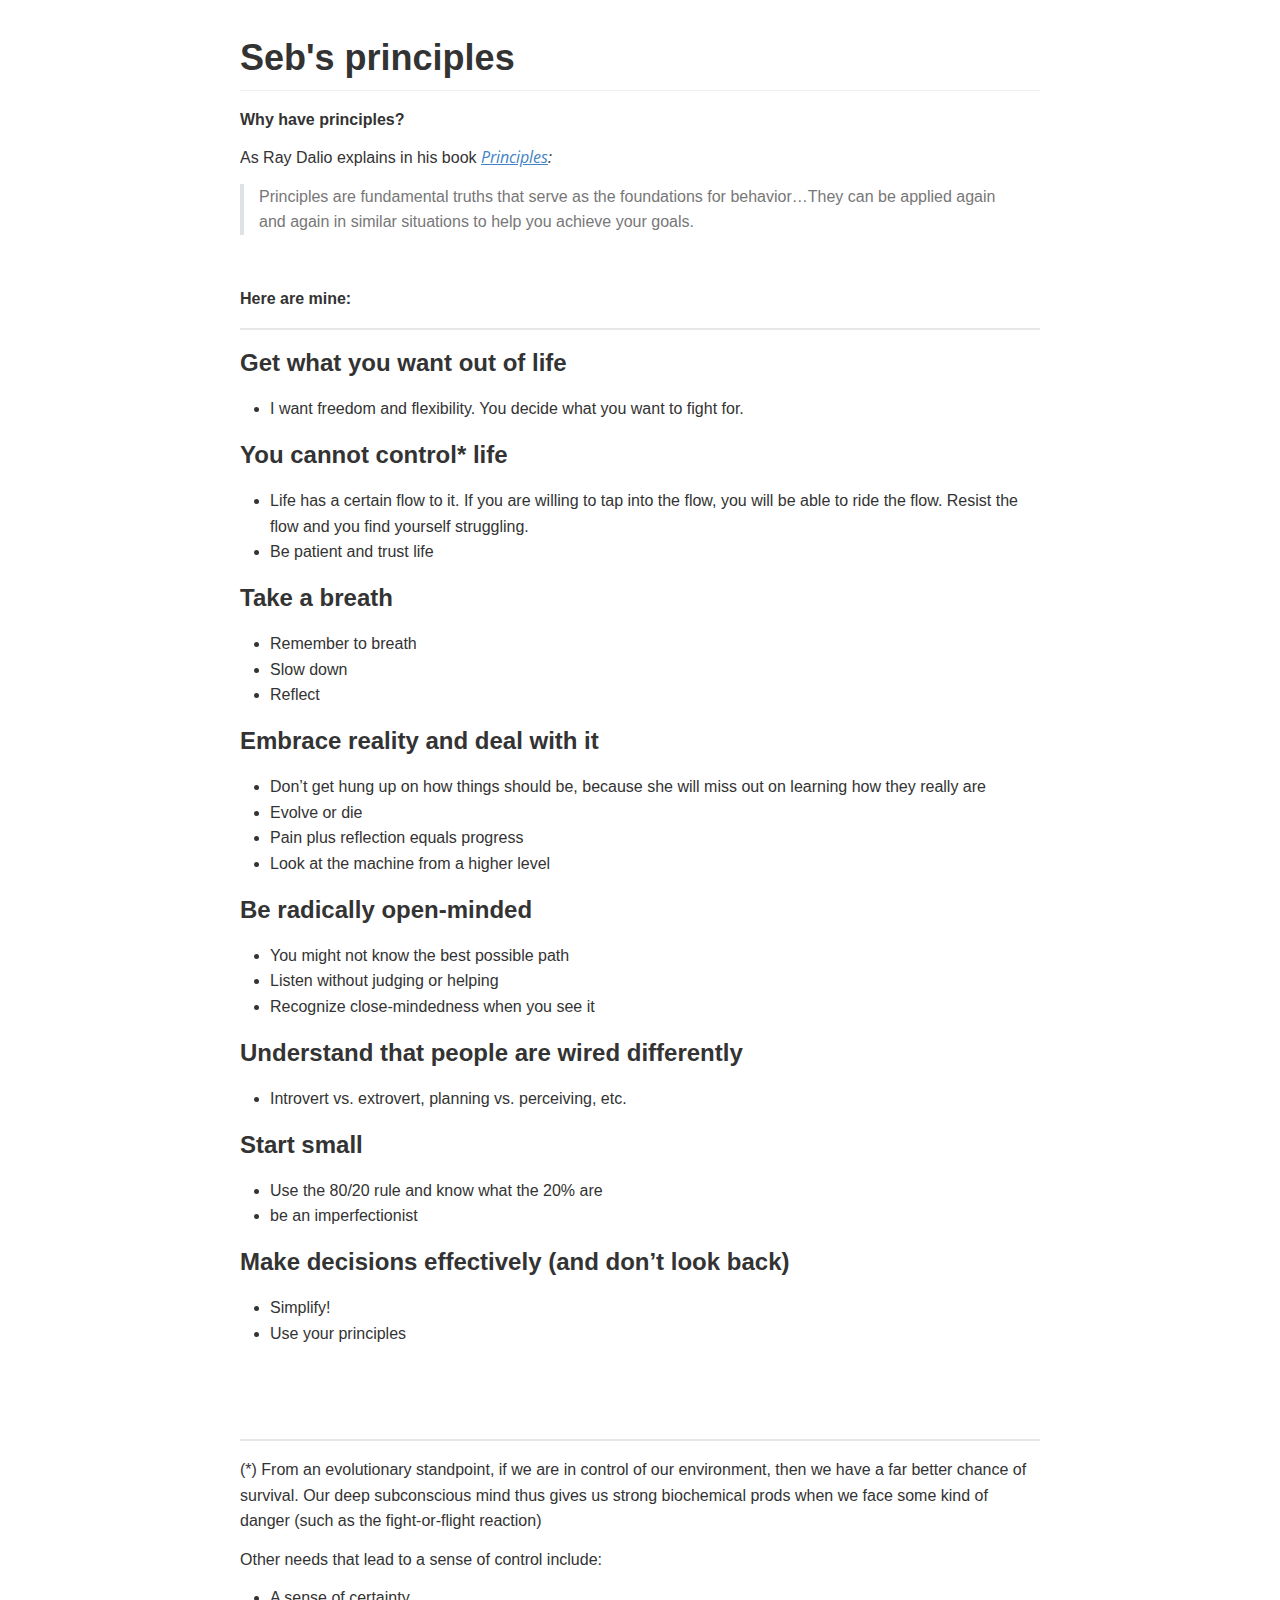
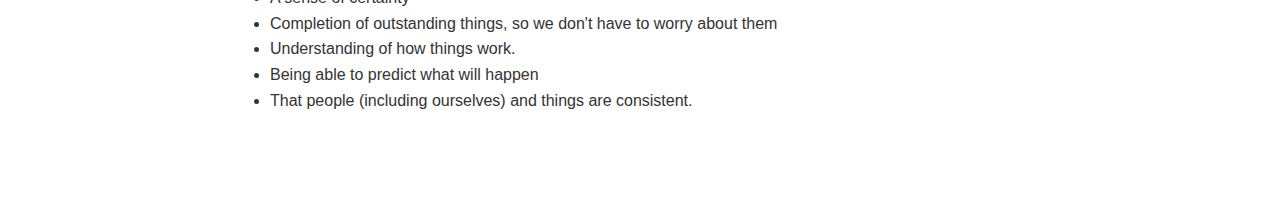
<file: principles.html>
<!doctype html>
<html>
<head>
<meta charset='UTF-8'><meta name='viewport' content='width=device-width initial-scale=1'>
<title>principles</title><link href='https://fonts.googleapis.com/css?family=Open+Sans:400italic,700italic,700,400&subset=latin,latin-ext' rel='stylesheet' type='text/css' /><style type='text/css'>html {overflow-x: initial !important;}:root { --bg-color: #ffffff; --text-color: #333333; --select-text-bg-color: #B5D6FC; --select-text-font-color: auto; }
html { font-size: 14px; background-color: var(--bg-color); color: var(--text-color); font-family: "Helvetica Neue", Helvetica, Arial, sans-serif; -webkit-font-smoothing: antialiased; }
body { margin: 0px; padding: 0px; height: auto; bottom: 0px; top: 0px; left: 0px; right: 0px; font-size: 1rem; line-height: 1.42857143; overflow-x: hidden; background-image: inherit; background-size: inherit; background-attachment: inherit; background-origin: inherit; background-clip: inherit; background-color: inherit; background-position: inherit inherit; background-repeat: inherit inherit; }
a.url { word-break: break-all; }
a:active, a:hover { outline: 0px; }
.in-text-selection, ::selection { text-shadow: none; background: var(--select-text-bg-color); color: var(--select-text-font-color); }
#write { margin: 0px auto; height: auto; width: inherit; word-break: normal; word-wrap: break-word; position: relative; padding-bottom: 70px; white-space: pre-wrap; overflow-x: visible; }
.first-line-indent #write p .md-line { text-indent: 0px; }
.first-line-indent #write li, .first-line-indent #write p, .first-line-indent #write p .md-line:first-child { text-indent: 2em; }
.for-image #write { padding-left: 8px; padding-right: 8px; }
body.typora-export { padding-left: 30px; padding-right: 30px; }
@media screen and (max-width: 500px) { 
  body.typora-export { padding-left: 0px; padding-right: 0px; }
  .CodeMirror-sizer { margin-left: 0px !important; }
  .CodeMirror-gutters { display: none !important; }
}
#write > blockquote:first-child, #write > div:first-child, #write > figure:first-child, #write > ol:first-child, #write > p:first-child, #write > pre:first-child, #write > ul:first-child { margin-top: 30px; }
#write li > figure:first-child { margin-top: -20px; }
#write ol, #write ul { position: relative; }
img { max-width: 100%; vertical-align: middle; }
button, input, select, textarea { color: inherit; font-family: inherit; font-size: inherit; font-style: inherit; font-variant-caps: inherit; font-weight: inherit; font-stretch: inherit; line-height: inherit; }
input[type="checkbox"], input[type="radio"] { line-height: normal; padding: 0px; }
*, ::after, ::before { box-sizing: border-box; }
#write h1, #write h2, #write h3, #write h4, #write h5, #write h6, #write p, #write pre { width: inherit; }
#write h1, #write h2, #write h3, #write h4, #write h5, #write h6, #write p { position: relative; }
h1, h2, h3, h4, h5, h6 { break-after: avoid-page; break-inside: avoid; orphans: 2; }
p { orphans: 4; }
h1 { font-size: 2rem; }
h2 { font-size: 1.8rem; }
h3 { font-size: 1.6rem; }
h4 { font-size: 1.4rem; }
h5 { font-size: 1.2rem; }
h6 { font-size: 1rem; }
h1, h2, h3, h4, h5, h6 { margin-top: 1rem; margin-bottom: 1rem; }
p { -webkit-margin-before: 1rem; -webkit-margin-after: 1rem; -webkit-margin-start: 0px; -webkit-margin-end: 0px; }
.mathjax-block { margin-top: 0px; margin-bottom: 0px; -webkit-margin-before: 0px; -webkit-margin-after: 0px; }
.hidden { display: none; }
.md-blockmeta { color: rgb(204, 204, 204); font-weight: 700; font-style: italic; }
a { cursor: pointer; }
sup.md-footnote { padding: 2px 4px; background-color: rgba(238, 238, 238, 0.701961); color: rgb(85, 85, 85); border-top-left-radius: 4px; border-top-right-radius: 4px; border-bottom-right-radius: 4px; border-bottom-left-radius: 4px; cursor: pointer; }
sup.md-footnote a, sup.md-footnote a:hover { color: inherit; text-transform: inherit; text-decoration: inherit; }
#write input[type="checkbox"] { cursor: pointer; width: inherit; height: inherit; }
figure { overflow-x: auto; margin: 1.2em 0px; max-width: calc(100% + 16px); padding: 0px; }
figure > table { margin: 0px !important; }
tr { break-inside: avoid; break-after: auto; }
thead { display: table-header-group; }
table { border-collapse: collapse; border-spacing: 0px; width: 100%; overflow: auto; break-inside: auto; text-align: left; }
table.md-table td { min-width: 80px; }
.CodeMirror-gutters { border-right-width: 0px; background-color: inherit; }
.CodeMirror { text-align: left; }
.CodeMirror-placeholder { opacity: 0.3; }
.CodeMirror pre { padding: 0px 4px; }
.CodeMirror-lines { padding: 0px; }
div.hr:focus { cursor: none; }
pre { white-space: pre-wrap; }
pre.contain-cm { white-space: normal; }
.CodeMirror-gutters { margin-right: 4px; }
.md-fences { font-size: 0.9rem; display: block; break-inside: avoid; text-align: left; overflow: visible; white-space: pre; background-image: inherit; background-size: inherit; background-attachment: inherit; background-origin: inherit; background-clip: inherit; background-color: inherit; position: relative !important; background-position: inherit inherit; background-repeat: inherit inherit; }
.md-diagram-panel { width: 100%; margin-top: 10px; text-align: center; padding-top: 0px; padding-bottom: 8px; overflow-x: auto; }
.md-fences.mock-cm { white-space: pre-wrap; }
.show-fences-line-number .md-fences { padding-left: 0px; }
.show-fences-line-number .md-fences.mock-cm { padding-left: 40px; }
.CodeMirror-line { break-inside: avoid; }
.footnotes { opacity: 0.8; font-size: 0.9rem; margin-top: 1em; margin-bottom: 1em; }
.footnotes + .footnotes { margin-top: 0px; }
.md-reset { margin: 0px; padding: 0px; border: 0px; outline: 0px; vertical-align: top; text-decoration: none; text-shadow: none; float: none; position: static; width: auto; height: auto; white-space: nowrap; cursor: inherit; line-height: normal; font-weight: 400; text-align: left; box-sizing: content-box; direction: ltr; background-position: 0px 0px; background-repeat: initial initial; }
li div { padding-top: 0px; }
blockquote { margin: 1rem 0px; }
li .mathjax-block, li p { margin: 0.5rem 0px; }
li { margin: 0px; position: relative; }
blockquote > :last-child { margin-bottom: 0px; }
blockquote > :first-child, li > :first-child { margin-top: 0px; }
.footnotes-area { color: rgb(136, 136, 136); margin-top: 0.714rem; padding-bottom: 0.143rem; white-space: normal; }
.footnote-line { white-space: pre-wrap; }
@media print { 
  body, html { border: 1px solid transparent; height: 99%; break-after: avoid-page; break-before: avoid-page; }
  #write { margin-top: 0px; border-color: transparent !important; }
  .typora-export * { -webkit-print-color-adjust: exact; }
  html.blink-to-pdf { font-size: 13px; }
  .typora-export #write { padding-left: 1cm; padding-right: 1cm; padding-bottom: 0px; break-after: avoid-page; }
  .typora-export #write::after { height: 0px; }
  @page { margin: 20mm 0px; }
}
.footnote-line { margin-top: 0.714em; font-size: 0.7em; }
a img, img a { cursor: pointer; }
pre.md-meta-block { font-size: 0.8rem; min-height: 0.8rem; white-space: pre-wrap; background-color: rgb(204, 204, 204); display: block; overflow-x: hidden; background-position: initial initial; background-repeat: initial initial; }
p > img:only-child { display: block; margin: auto; }
.md-line > .md-image:only-child, p > .md-image:only-child { display: inline-block; width: 100%; text-align: center; }
#write .MathJax_Display { margin: 0.8em 0px 0px; }
.mathjax-block { white-space: pre; overflow: hidden; width: 100%; }
p + .mathjax-block { margin-top: -1.143rem; }
.mathjax-block:not(:empty)::after { display: none; }
[contenteditable="true"]:active, [contenteditable="true"]:focus { outline: 0px; box-shadow: none; }
.md-task-list-item { position: relative; list-style-type: none; }
.task-list-item.md-task-list-item { padding-left: 0px; }
.md-task-list-item > input { position: absolute; top: 0px; left: 0px; margin-left: -1.2em; margin-top: calc(1em - 10px); }
.math { font-size: 1rem; }
.md-toc { min-height: 3.58rem; position: relative; font-size: 0.9rem; border-top-left-radius: 10px; border-top-right-radius: 10px; border-bottom-right-radius: 10px; border-bottom-left-radius: 10px; }
.md-toc-content { position: relative; margin-left: 0px; }
.md-toc-content::after, .md-toc::after { display: none; }
.md-toc-item { display: block; color: rgb(65, 131, 196); }
.md-toc-item a { text-decoration: none; }
.md-toc-inner:hover { }
.md-toc-inner { display: inline-block; cursor: pointer; }
.md-toc-h1 .md-toc-inner { margin-left: 0px; font-weight: 700; }
.md-toc-h2 .md-toc-inner { margin-left: 2em; }
.md-toc-h3 .md-toc-inner { margin-left: 4em; }
.md-toc-h4 .md-toc-inner { margin-left: 6em; }
.md-toc-h5 .md-toc-inner { margin-left: 8em; }
.md-toc-h6 .md-toc-inner { margin-left: 10em; }
@media screen and (max-width: 48em) { 
  .md-toc-h3 .md-toc-inner { margin-left: 3.5em; }
  .md-toc-h4 .md-toc-inner { margin-left: 5em; }
  .md-toc-h5 .md-toc-inner { margin-left: 6.5em; }
  .md-toc-h6 .md-toc-inner { margin-left: 8em; }
}
a.md-toc-inner { font-size: inherit; font-style: inherit; font-weight: inherit; line-height: inherit; }
.footnote-line a:not(.reversefootnote) { color: inherit; }
.md-attr { display: none; }
.md-fn-count::after { content: "."; }
code, pre, tt { font-family: var(--monospace); }
.md-comment { color: rgb(162, 127, 3); opacity: 0.8; font-family: var(--monospace); }
code { text-align: left; }
a.md-print-anchor { border: none !important; display: inline-block !important; position: absolute !important; width: 1px !important; right: 0px !important; outline: 0px !important; text-shadow: initial !important; background-position: 0px 0px !important; background-repeat: initial initial !important; }
.md-inline-math .MathJax_SVG .noError { display: none !important; }
.mathjax-block .MathJax_SVG_Display { text-align: center; margin: 1em 0px; position: relative; text-indent: 0px; max-width: none; max-height: none; min-height: 0px; min-width: 100%; width: auto; display: block !important; }
.MathJax_SVG_Display, .md-inline-math .MathJax_SVG_Display { width: auto; margin: inherit; display: inline-block !important; }
.MathJax_SVG .MJX-monospace { font-family: monospace; }
.MathJax_SVG .MJX-sans-serif { font-family: sans-serif; }
.MathJax_SVG { display: inline; font-style: normal; font-weight: 400; line-height: normal; zoom: 90%; text-indent: 0px; text-align: left; text-transform: none; letter-spacing: normal; word-spacing: normal; word-wrap: normal; white-space: nowrap; float: none; direction: ltr; max-width: none; max-height: none; min-width: 0px; min-height: 0px; border: 0px; padding: 0px; margin: 0px; }
.MathJax_SVG * { transition: none; }
.os-windows.monocolor-emoji .md-emoji { font-family: "Segoe UI Symbol", sans-serif; }
.md-diagram-panel > svg { max-width: 100%; }
[lang="flow"] svg, [lang="mermaid"] svg { max-width: 100%; }
[lang="mermaid"] .node text { font-size: 1rem; }
table tr th { border-bottom-width: 0px; }


:root {
    --side-bar-bg-color: #fafafa;
    --control-text-color: #777;
}

@include-when-export url(https://fonts.googleapis.com/css?family=Open+Sans:400italic,700italic,700,400&subset=latin,latin-ext);

@font-face {
    font-family: 'Open Sans';
    font-style: normal;
    font-weight: normal;
    src: local('Open Sans Regular'),url('file:///Users/krumhausen/Library/Application%20Support/abnerworks.Typora/themes/github/400.woff') format('woff')
}

@font-face {
    font-family: 'Open Sans';
    font-style: italic;
    font-weight: normal;
    src: local('Open Sans Italic'),url('file:///Users/krumhausen/Library/Application%20Support/abnerworks.Typora/themes/github/400i.woff') format('woff')
}

@font-face {
    font-family: 'Open Sans';
    font-style: normal;
    font-weight: bold;
    src: local('Open Sans Bold'),url('file:///Users/krumhausen/Library/Application%20Support/abnerworks.Typora/themes/github/700.woff') format('woff')
}

@font-face {
    font-family: 'Open Sans';
    font-style: italic;
    font-weight: bold;
    src: local('Open Sans Bold Italic'),url('file:///Users/krumhausen/Library/Application%20Support/abnerworks.Typora/themes/github/700i.woff') format('woff')
}

html {
    font-size: 16px;
}

body {
    font-family: "Open Sans","Clear Sans","Helvetica Neue",Helvetica,Arial,sans-serif;
    color: rgb(51, 51, 51);
    line-height: 1.6;
}

#write{
    max-width: 860px;
  	margin: 0 auto;
  	padding: 20px 30px 40px 30px;
	padding-top: 20px;
    padding-bottom: 100px;
}
#write > ul:first-child,
#write > ol:first-child{
    margin-top: 30px;
}

body > *:first-child {
    margin-top: 0 !important;
}
body > *:last-child {
    margin-bottom: 0 !important;
}
a {
    color: #4183C4;
}
h1,
h2,
h3,
h4,
h5,
h6 {
    position: relative;
    margin-top: 1rem;
    margin-bottom: 1rem;
    font-weight: bold;
    line-height: 1.4;
    cursor: text;
}
h1:hover a.anchor,
h2:hover a.anchor,
h3:hover a.anchor,
h4:hover a.anchor,
h5:hover a.anchor,
h6:hover a.anchor {
    /*background: url("file:///Users/krumhausen/Library/Application%20Support/images/modules/styleguide/para.png") no-repeat 10px center;*/
    text-decoration: none;
}
h1 tt,
h1 code {
    font-size: inherit;
}
h2 tt,
h2 code {
    font-size: inherit;
}
h3 tt,
h3 code {
    font-size: inherit;
}
h4 tt,
h4 code {
    font-size: inherit;
}
h5 tt,
h5 code {
    font-size: inherit;
}
h6 tt,
h6 code {
    font-size: inherit;
}
h1 {
    padding-bottom: .3em;
    font-size: 2.25em;
    line-height: 1.2;
    border-bottom: 1px solid #eee;
}
h2 {
   padding-bottom: .3em;
    font-size: 1.75em;
    line-height: 1.225;
    border-bottom: 1px solid #eee;
}
h3 {
    font-size: 1.5em;
    line-height: 1.43;
}
h4 {
    font-size: 1.25em;
}
h5 {
    font-size: 1em;
}
h6 {
   font-size: 1em;
    color: #777;
}
p,
blockquote,
ul,
ol,
dl,
table{
    margin: 0.8em 0;
}
li>ol,
li>ul {
    margin: 0 0;
}
hr {
    height: 2px;
    padding: 0;
    margin: 16px 0;
    background-color: #e7e7e7;
    border: 0 none;
    overflow: hidden;
    box-sizing: content-box;
}

body > h2:first-child {
    margin-top: 0;
    padding-top: 0;
}
body > h1:first-child {
    margin-top: 0;
    padding-top: 0;
}
body > h1:first-child + h2 {
    margin-top: 0;
    padding-top: 0;
}
body > h3:first-child,
body > h4:first-child,
body > h5:first-child,
body > h6:first-child {
    margin-top: 0;
    padding-top: 0;
}
a:first-child h1,
a:first-child h2,
a:first-child h3,
a:first-child h4,
a:first-child h5,
a:first-child h6 {
    margin-top: 0;
    padding-top: 0;
}
h1 p,
h2 p,
h3 p,
h4 p,
h5 p,
h6 p {
    margin-top: 0;
}
li p.first {
    display: inline-block;
}
ul,
ol {
    padding-left: 30px;
}
ul:first-child,
ol:first-child {
    margin-top: 0;
}
ul:last-child,
ol:last-child {
    margin-bottom: 0;
}
blockquote {
    border-left: 4px solid #dfe2e5;
    padding: 0 15px;
    color: #777777;
}
blockquote blockquote {
    padding-right: 0;
}
table {
    padding: 0;
    word-break: initial;
}
table tr {
    border-top: 1px solid #dfe2e5;
    margin: 0;
    padding: 0;
}
table tr:nth-child(2n),
thead {
    background-color: #f8f8f8;
}
table tr th {
    font-weight: bold;
    border: 1px solid #dfe2e5;
    border-bottom: 0;
    text-align: left;
    margin: 0;
    padding: 6px 13px;
}
table tr td {
    border: 1px solid #dfe2e5;
    text-align: left;
    margin: 0;
    padding: 6px 13px;
}
table tr th:first-child,
table tr td:first-child {
    margin-top: 0;
}
table tr th:last-child,
table tr td:last-child {
    margin-bottom: 0;
}

.CodeMirror-gutters {
    border-right: 1px solid #ddd;
}

.md-fences,
code,
tt {
    border: 1px solid #dfe2e5;
    background-color: #f8f8f8;
    border-radius: 3px;
    padding: 0;
    font-family: Consolas, "Liberation Mono", Courier, monospace;
    padding: 2px 4px 0px 4px;
    font-size: 0.9em;
}

.md-fences {
    margin-bottom: 15px;
    margin-top: 15px;
    padding: 0.2em 1em;
    padding-top: 8px;
    padding-bottom: 6px;
}

.md-task-list-item > input {
  margin-left: -1.3em;
}

@media screen and (min-width: 914px) {
    /*body {
        width: 854px;
        margin: 0 auto;
    }*/
}
@media print {
    html {
        font-size: 13px;
    }
    table,
    pre {
        page-break-inside: avoid;
    }
    pre {
        word-wrap: break-word;
    }
}

.md-fences {
	background-color: #f8f8f8;
}
#write pre.md-meta-block {
	padding: 1rem;
    font-size: 85%;
    line-height: 1.45;
    background-color: #f7f7f7;
    border: 0;
    border-radius: 3px;
    color: #777777;
    margin-top: 0 !important;
}

.mathjax-block>.code-tooltip {
	bottom: .375rem;
}

#write>h3.md-focus:before{
	left: -1.5625rem;
	top: .375rem;
}
#write>h4.md-focus:before{
	left: -1.5625rem;
	top: .285714286rem;
}
#write>h5.md-focus:before{
	left: -1.5625rem;
	top: .285714286rem;
}
#write>h6.md-focus:before{
	left: -1.5625rem;
	top: .285714286rem;
}
.md-image>.md-meta {
    /*border: 1px solid #ddd;*/
    border-radius: 3px;
    font-family: Consolas, "Liberation Mono", Courier, monospace;
    padding: 2px 0px 0px 4px;
    font-size: 0.9em;
    color: inherit;
}

.md-tag{
	color: inherit;
}

.md-toc { 
    margin-top:20px;
    padding-bottom:20px;
}

.sidebar-tabs {
    border-bottom: none;
}

#typora-quick-open {
    border: 1px solid #ddd;
    background-color: #f8f8f8;
}

#typora-quick-open-item {
    background-color: #FAFAFA;
    border-color: #FEFEFE #e5e5e5 #e5e5e5 #eee;
    border-style: solid;
    border-width: 1px;
}

#md-notification:before {
    top: 10px;
}

/** focus mode */
.on-focus-mode blockquote {
    border-left-color: rgba(85, 85, 85, 0.12);
}

header, .context-menu, .megamenu-content, footer{
    font-family: "Segoe UI", "Arial", sans-serif;
}

.file-node-content:hover .file-node-icon,
.file-node-content:hover .file-node-open-state{
    visibility: visible;
}

.mac-seamless-mode #typora-sidebar {
    background-color: #fafafa;
    background-color: var(--side-bar-bg-color);
}

.md-lang {
    color: #b4654d;
}

.html-for-mac .context-menu {
    --item-hover-bg-color: #E6F0FE;
}


 .typora-export p, .typora-export .footnote-line {white-space: normal;} 
</style>
</head>
<body class='typora-export' >
<div  id='write'  class = 'is-mac'><h1><a name='header-n2' class='md-header-anchor '></a>Seb&#39;s principles</h1><p><strong>Why have principles?</strong></p><p>As Ray Dalio explains in his book <em><a href='http://principles.com'>Principles</a>:</em></p><blockquote><p>Principles are fundamental truths that serve as the foundations for behavior…They can be applied again and again in similar situations to help you achieve your goals.</p></blockquote><p>&nbsp;</p><p><strong>Here are mine:</strong></p><hr /><h3><a name='header-n396' class='md-header-anchor '></a>Get what you want out of life</h3><ul><li>I want freedom and flexibility. You decide what you want to fight for.</li></ul><h3><a name='header-n14' class='md-header-anchor '></a>You cannot control* life</h3><ul><li>Life has a certain flow to it. If you are willing to tap into the flow, you will be able to ride the flow. Resist the flow and you find yourself struggling. </li><li>Be patient and trust life</li></ul><h3><a name='header-n16' class='md-header-anchor '></a>Take a breath</h3><ul><li>Remember to breath</li><li>Slow down</li><li>Reflect</li></ul><h3><a name='header-n18' class='md-header-anchor '></a>Embrace reality and deal with it</h3><ul><li>Don’t get hung up on how things should be, because she will miss out on learning how they really are</li><li>Evolve or die</li><li>Pain plus reflection equals progress</li><li>Look at the machine from a higher level</li></ul><h3><a name='header-n33' class='md-header-anchor '></a>Be radically open-minded</h3><ul><li>You might not know the best possible path</li><li>Listen without judging or helping</li><li>Recognize close-mindedness when you see it</li></ul><h3><a name='header-n42' class='md-header-anchor '></a>Understand that people are wired differently</h3><ul><li>Introvert vs. extrovert, planning vs. perceiving, etc.</li></ul><h3><a name='header-n134' class='md-header-anchor '></a>Start small</h3><ul><li>Use the 80/20 rule and know what the 20% are</li><li>be an imperfectionist</li></ul><h3><a name='header-n44' class='md-header-anchor '></a>Make decisions effectively (and don’t look back)</h3><ul><li>Simplify!</li><li>Use your principles </li></ul><p>&nbsp;</p><p>&nbsp;</p><hr /><p>(*) From an evolutionary standpoint, if we are in control of our environment, then we have a far better chance of survival. Our deep subconscious mind thus gives us strong biochemical prods when we face some kind of danger (such as the fight-or-flight reaction) </p><p>Other needs that lead to a sense of control include:</p><ul><li>A sense of certainty</li><li>Completion of outstanding things, so we don&#39;t have to worry about them</li><li>Understanding of how things work.</li><li>Being able to predict what will happen</li><li>That people (including ourselves) and things are consistent.</li></ul></div>
</body>
</html>
</file>
